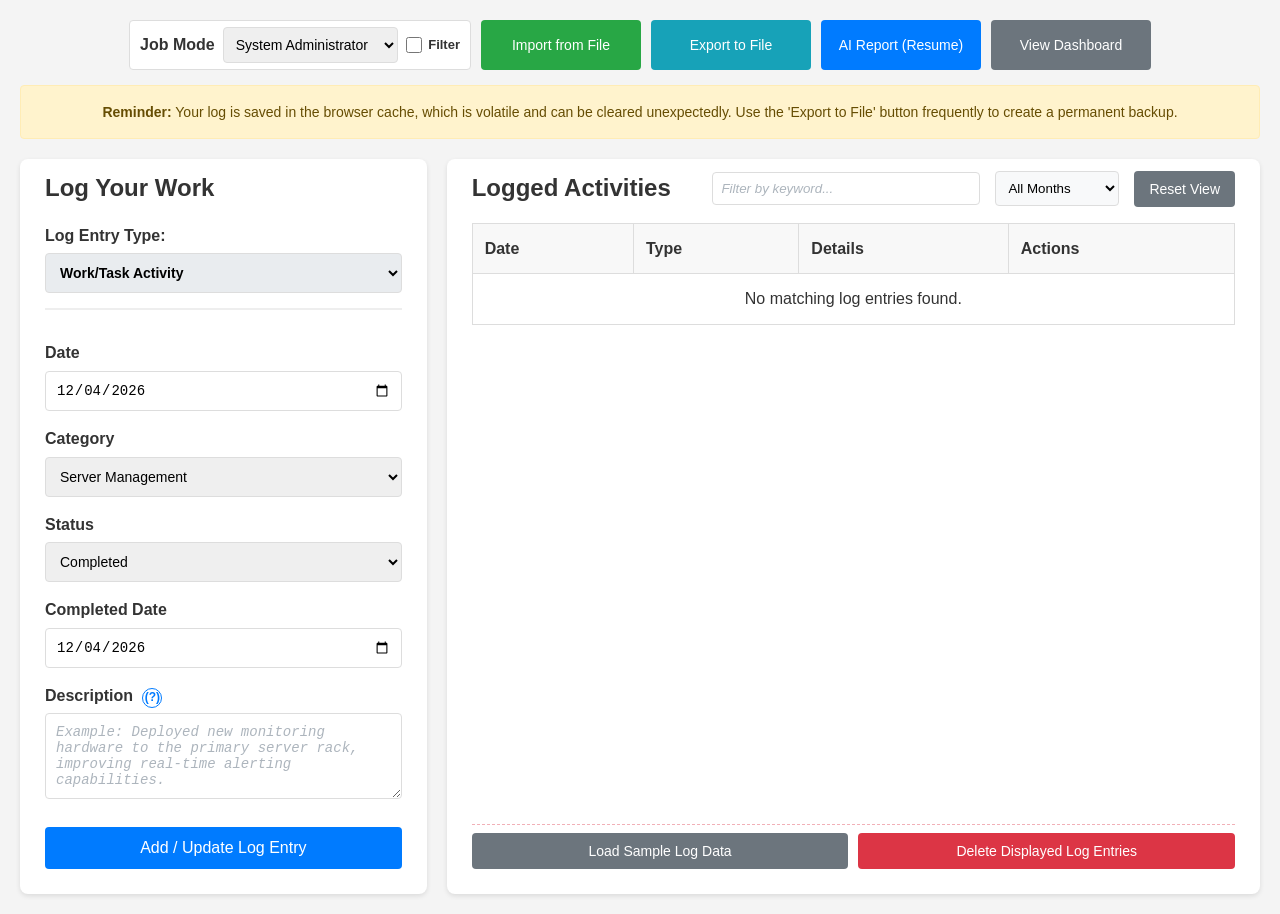
<file: index.html>
<!--
==============================================================================
  PROJECT:        WAR (Work Activity Report)
  FILE:           index.html
  AUTHOR:         Jason Coster-Mullen (Original), Gemini Enterprise (Refactor)
  VERSION:        8.0 (Job Mode Feature)
  LAST MODIFIED:  2026-02-10
  DESCRIPTION:
  The definitive HTML structure for the Work Activity Report application.
  This version introduces a "Job Mode" selector to allow users to switch
  between different roles, which dynamically updates the available task
  categories.
==============================================================================
-->
<!DOCTYPE html>
<html lang="en">
<head>
    <meta charset="UTF-8">
    <meta name="viewport" content="width=device-width, initial-scale=1.0">
    <title>WAR (Work Activity Report)</title>
    <link rel="stylesheet" href="style.css">
    <script src="chart.js"></script>
</head>
<body>
    <div class="main-header">
        <div class="controls-group top-buttons">
            <div class="header-job-mode-control">
                <label for="job-mode-selector"><strong>Job Mode</strong></label>
                <select id="job-mode-selector"></select>
                <label for="job-mode-filter-toggle" class="job-mode-filter-toggle" title="When enabled, only entries matching the selected Job Mode are shown.">
                    <input type="checkbox" id="job-mode-filter-toggle">
                    Filter
                </label>
            </div>
            <button id="import-btn"></button>
            <input type="file" id="import-file" accept=".json" style="display: none;">
            <button id="export-btn"></button>
            <button id="ai-report-btn"></button>
            <button id="toggle-view-btn"></button>
        </div>
        <div class="data-warning">
            <strong>Reminder:</strong> Your log is saved in the browser cache, which is volatile and can be cleared unexpectedly. Use the 'Export to File' button frequently to create a permanent backup.
        </div>
    </div>

    <!-- Main content is correctly outside the header -->
    <div id="logger-container" class="container">
        <div class="form-container">
            <h2>Log Your Work</h2>
            <form id="log-form">
                <input type="hidden" id="log-id">
                <label for="log-type-selector"><strong>Log Entry Type:</strong></label>
                <select id="log-type-selector"></select>
                <div id="form-section-task" class="form-section">
                    <label for="task-date">Date</label><input type="date" id="task-date">
                    <label for="task-category">Category</label><select id="task-category"></select> <!-- Options are now dynamically populated -->
                    <div id="other-category-wrapper" style="display: none;">
                        <label for="task-category-other">Specify Other Category</label>
                        <input type="text" id="task-category-other" placeholder="e.g., Emergency Patching">
                    </div>
                    <label for="task-status">Status</label><select id="task-status"></select>
                    <div id="task-completed-date-wrapper" style="display: none;">
                        <label for="task-completed-date">Completed Date</label>
                        <input type="date" id="task-completed-date">
                    </div>
                    <div id="project-title-wrapper" style="display: none;">
                        <label for="task-project">Project Title</label>
                        <input type="text" id="task-project" placeholder="e.g., Q3 Network Upgrade">
                    </div>
                    <label for="task-description">Description <span class="info-tooltip" title="Be specific! Instead of 'Fixed server', write 'Resolved performance issues on SRV-01 by clearing temp files and rebooting.' Add the 'why' or 'so what'.">(?)</span></label>
                    <textarea id="task-description" rows="4" placeholder="Example: Deployed new monitoring hardware to the primary server rack, improving real-time alerting capabilities."></textarea>
                </div>
                <div id="form-section-meeting" class="form-section">
                    <label for="meeting-date">Date</label><input type="date" id="meeting-date">
                    <label for="meeting-subject">Subject</label><input type="text" id="meeting-subject">
                    <label for="meeting-attendees">Attendees</label><input type="text" id="meeting-attendees">
                    <label for="meeting-duration">Duration</label><input type="text" id="meeting-duration" placeholder="e.g., 1 hr">
                </div>
                <div id="form-section-risk" class="form-section">
                    <label for="risk-date">Date</label><input type="date" id="risk-date">
                    <label for="risk-description">Risk Description</label><textarea id="risk-description" rows="3"></textarea>
                    <label for="risk-probability">Probability</label><select id="risk-probability"></select>
                    <label for="risk-impact">Impact</label><select id="risk-impact"></select>
                    <label for="risk-mitigation">Mitigation Strategy</label><textarea id="risk-mitigation" rows="2"></textarea>
                </div>
                <div id="form-section-generic" class="form-section">
                    <label for="generic-date">Date</label><input type="date" id="generic-date">
                    <label for="generic-description">Details</label><textarea id="generic-description" rows="4"></textarea>
                </div>
                <button type="submit">Add / Update Log Entry</button>
            </form>
        </div>
        <div class="log-view-container">
            <div class="log-controls filter-header">
                <h2>Logged Activities</h2>
                <div class="filter-controls">
                    <input type="text" id="search-input" list="search-suggestions" placeholder="Filter by keyword...">
                    <datalist id="search-suggestions"></datalist>
                    <select id="month-filter">
                        <option value="all">All Months</option>
                        <option value="rolling365">Last 365 Days</option>
                    </select>
                    <button id="reset-view-btn" type="button" aria-label="Reset current view filters">Reset View</button>
                </div>
            </div>
            <div id="drilldown-container" class="drilldown-container hidden">
                <span id="drilldown-text"></span>
                <button id="drilldown-clear-btn" type="button" aria-label="Clear drilldown filter">✕</button>
            </div>
            <div class="table-wrapper">
                <table class="log-table">
                    <thead>
                        <tr><th>Date</th><th>Type</th><th>Details</th><th>Actions</th></tr>
                    </thead>
                    <tbody id="log-entries-body"></tbody>
                </table>
            </div>
            <div class="danger-actions">
                <button id="sample-log-load-btn" type="button" aria-label="Load sample log">Load Sample Log Data</button>
                <button id="clear-month-btn" aria-label="Purge filtered results"></button>
            </div>
        </div>
    </div>

    <div id="dashboard-container" style="display: none;">
        <div class="dashboard-grid">
            <div class="chart-card">
                <h3>Tasks by Category</h3>
                <div class="chart-wrapper">
                    <canvas id="category-chart"></canvas>
                </div>
            </div>
            <div class="chart-card metrics-card">
                <h3>Key Metrics (Selected Period)</h3>
                <div id="key-metrics-container">
                    <div class="metric-item">
                        <span class="metric-value" id="metric-tasks">0</span>
                        <span class="metric-label">Total Tasks</span>
                    </div>
                    <div class="metric-item">
                        <span class="metric-value" id="metric-meetings">0</span>
                        <span class="metric-label">Total Meetings</span>
                    </div>
                    <div class="metric-item">
                        <span class="metric-value" id="metric-risks">0</span>
                        <span class="metric-label">Risks Identified</span>
                    </div>
                    <div class="metric-item">
                        <span class="metric-value" id="metric-accolades">0</span>
                        <span class="metric-label">Client Accolades</span>
                    </div>
                    <div class="metric-item">
                        <span class="metric-value" id="metric-requirements">0</span>
                        <span class="metric-label">New Requirements</span>
                    </div>
                    <div class="metric-item">
                        <span class="metric-value" id="metric-notes">0</span>
                        <span class="metric-label">General Notes</span>
                    </div>
                    <div class="metric-item">
                        <span class="metric-value" id="metric-in-progress">0</span>
                        <span class="metric-label">In Progress</span>
                    </div>
                    <div class="metric-item">
                        <span class="metric-value" id="metric-on-hold">0</span>
                        <span class="metric-label">On Hold</span>
                    </div>
                </div>
            </div>
        </div>
    </div>

    <script src="script.js"></script>
</body>
</html>
</file>
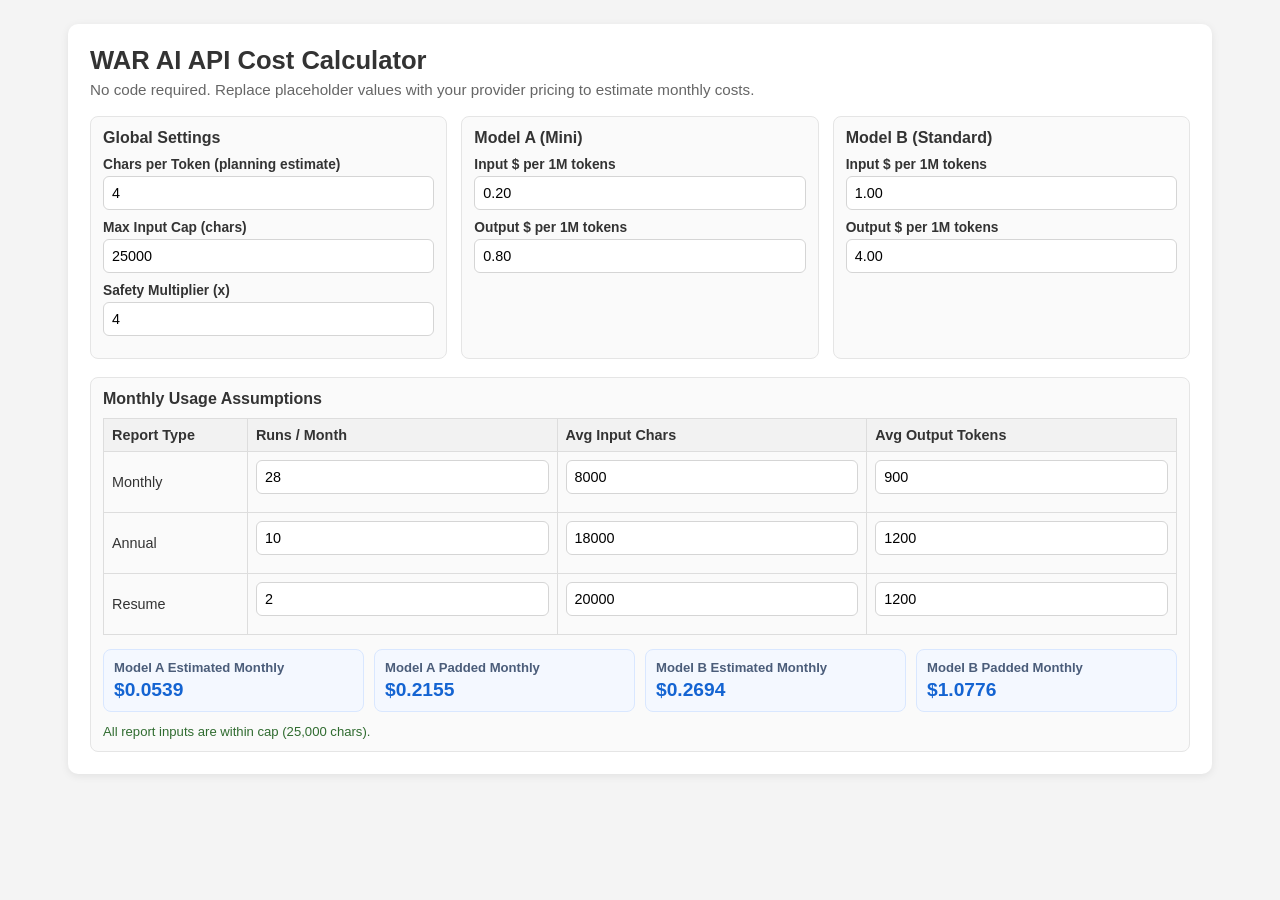
<file: ai_cost_calculator.html>
<!DOCTYPE html>
<html lang="en">
<head>
  <meta charset="UTF-8" />
  <meta name="viewport" content="width=device-width, initial-scale=1.0" />
  <title>WAR AI API Cost Calculator</title>
  <style>
    body {
      margin: 0;
      padding: 24px;
      font-family: -apple-system, BlinkMacSystemFont, "Segoe UI", Roboto, Helvetica, Arial, sans-serif;
      background: #f4f4f4;
      color: #333;
    }
    .container {
      max-width: 1100px;
      margin: 0 auto;
      background: #fff;
      border-radius: 10px;
      box-shadow: 0 2px 8px rgba(0,0,0,0.08);
      padding: 22px;
    }
    h1 {
      margin-top: 0;
      margin-bottom: 6px;
      font-size: 1.6rem;
    }
    .subtitle {
      margin-top: 0;
      margin-bottom: 18px;
      color: #666;
      font-size: 0.95rem;
    }
    .grid {
      display: grid;
      grid-template-columns: repeat(auto-fit, minmax(250px, 1fr));
      gap: 14px;
      margin-bottom: 18px;
    }
    .card {
      border: 1px solid #e5e5e5;
      border-radius: 8px;
      padding: 12px;
      background: #fafafa;
    }
    .card h2 {
      margin: 0 0 10px;
      font-size: 1rem;
    }
    label {
      display: block;
      font-size: 0.86rem;
      font-weight: 600;
      margin-bottom: 4px;
    }
    input {
      width: 100%;
      box-sizing: border-box;
      padding: 8px;
      margin-bottom: 10px;
      border: 1px solid #d5d5d5;
      border-radius: 6px;
      font-size: 0.9rem;
    }
    table {
      width: 100%;
      border-collapse: collapse;
      margin-top: 10px;
      font-size: 0.9rem;
    }
    th, td {
      border: 1px solid #ddd;
      padding: 8px;
      text-align: left;
    }
    th {
      background: #f2f2f2;
    }
    .result-wrap {
      margin-top: 14px;
      display: grid;
      grid-template-columns: repeat(auto-fit, minmax(210px, 1fr));
      gap: 10px;
    }
    .result {
      border: 1px solid #d9e7ff;
      background: #f4f8ff;
      border-radius: 8px;
      padding: 10px;
    }
    .result .label {
      font-size: 0.82rem;
      color: #4b5d7a;
      margin-bottom: 4px;
      font-weight: 600;
    }
    .result .value {
      font-size: 1.2rem;
      font-weight: 700;
      color: #1464d2;
    }
    .hint {
      margin-top: 12px;
      font-size: 0.82rem;
      color: #666;
    }
  </style>
</head>
<body>
  <div class="container">
    <h1>WAR AI API Cost Calculator</h1>
    <p class="subtitle">No code required. Replace placeholder values with your provider pricing to estimate monthly costs.</p>

    <div class="grid">
      <div class="card">
        <h2>Global Settings</h2>
        <label for="charsPerToken">Chars per Token (planning estimate)</label>
        <input id="charsPerToken" type="number" min="1" step="0.1" value="4" />

        <label for="maxChars">Max Input Cap (chars)</label>
        <input id="maxChars" type="number" min="1000" step="1000" value="25000" />

        <label for="paddingMultiplier">Safety Multiplier (x)</label>
        <input id="paddingMultiplier" type="number" min="1" step="0.5" value="4" />
      </div>

      <div class="card">
        <h2>Model A (Mini)</h2>
        <label for="inputRateA">Input $ per 1M tokens</label>
        <input id="inputRateA" type="number" min="0" step="0.0001" value="0.20" />

        <label for="outputRateA">Output $ per 1M tokens</label>
        <input id="outputRateA" type="number" min="0" step="0.0001" value="0.80" />
      </div>

      <div class="card">
        <h2>Model B (Standard)</h2>
        <label for="inputRateB">Input $ per 1M tokens</label>
        <input id="inputRateB" type="number" min="0" step="0.0001" value="1.00" />

        <label for="outputRateB">Output $ per 1M tokens</label>
        <input id="outputRateB" type="number" min="0" step="0.0001" value="4.00" />
      </div>
    </div>

    <div class="card">
      <h2>Monthly Usage Assumptions</h2>
      <table>
        <thead>
          <tr>
            <th>Report Type</th>
            <th>Runs / Month</th>
            <th>Avg Input Chars</th>
            <th>Avg Output Tokens</th>
          </tr>
        </thead>
        <tbody>
          <tr>
            <td>Monthly</td>
            <td><input id="runsMonthly" type="number" min="0" step="1" value="28" /></td>
            <td><input id="charsMonthly" type="number" min="0" step="100" value="8000" /></td>
            <td><input id="outMonthly" type="number" min="0" step="10" value="900" /></td>
          </tr>
          <tr>
            <td>Annual</td>
            <td><input id="runsAnnual" type="number" min="0" step="1" value="10" /></td>
            <td><input id="charsAnnual" type="number" min="0" step="100" value="18000" /></td>
            <td><input id="outAnnual" type="number" min="0" step="10" value="1200" /></td>
          </tr>
          <tr>
            <td>Resume</td>
            <td><input id="runsResume" type="number" min="0" step="1" value="2" /></td>
            <td><input id="charsResume" type="number" min="0" step="100" value="20000" /></td>
            <td><input id="outResume" type="number" min="0" step="10" value="1200" /></td>
          </tr>
        </tbody>
      </table>

      <div class="result-wrap">
        <div class="result">
          <div class="label">Model A Estimated Monthly</div>
          <div class="value" id="totalA">$0.00</div>
        </div>
        <div class="result">
          <div class="label">Model A Padded Monthly</div>
          <div class="value" id="totalAPadded">$0.00</div>
        </div>
        <div class="result">
          <div class="label">Model B Estimated Monthly</div>
          <div class="value" id="totalB">$0.00</div>
        </div>
        <div class="result">
          <div class="label">Model B Padded Monthly</div>
          <div class="value" id="totalBPadded">$0.00</div>
        </div>
      </div>

      <div class="hint" id="capHint"></div>
    </div>
  </div>

  <script>
    const ids = [
      'charsPerToken', 'maxChars', 'paddingMultiplier',
      'inputRateA', 'outputRateA', 'inputRateB', 'outputRateB',
      'runsMonthly', 'charsMonthly', 'outMonthly',
      'runsAnnual', 'charsAnnual', 'outAnnual',
      'runsResume', 'charsResume', 'outResume'
    ];

    const el = Object.fromEntries(ids.map(id => [id, document.getElementById(id)]));

    const money = n => '$' + n.toFixed(4);

    function val(id) {
      return Number(el[id].value || 0);
    }

    function runCost(inputChars, outputTokens, charsPerToken, inputRate, outputRate) {
      const inputTokens = inputChars / Math.max(0.1, charsPerToken);
      const inputCost = (inputTokens / 1_000_000) * inputRate;
      const outputCost = (outputTokens / 1_000_000) * outputRate;
      return inputCost + outputCost;
    }

    function calculateModelTotal(inputRate, outputRate) {
      const cpt = val('charsPerToken');
      const monthly = runCost(val('charsMonthly'), val('outMonthly'), cpt, inputRate, outputRate) * val('runsMonthly');
      const annual = runCost(val('charsAnnual'), val('outAnnual'), cpt, inputRate, outputRate) * val('runsAnnual');
      const resume = runCost(val('charsResume'), val('outResume'), cpt, inputRate, outputRate) * val('runsResume');
      return monthly + annual + resume;
    }

    function updateCapHint() {
      const maxChars = val('maxChars');
      const parts = [
        ['Monthly', val('charsMonthly')],
        ['Annual', val('charsAnnual')],
        ['Resume', val('charsResume')]
      ];
      const over = parts.filter(([, chars]) => chars > maxChars).map(([name]) => name);
      const hint = document.getElementById('capHint');
      if (over.length === 0) {
        hint.textContent = `All report inputs are within cap (${maxChars.toLocaleString()} chars).`;
        hint.style.color = '#2f6b2f';
      } else {
        hint.textContent = `Over cap (${maxChars.toLocaleString()} chars): ${over.join(', ')}. Consider reducing payload size.`;
        hint.style.color = '#8a2c2c';
      }
    }

    function recalc() {
      const totalA = calculateModelTotal(val('inputRateA'), val('outputRateA'));
      const totalB = calculateModelTotal(val('inputRateB'), val('outputRateB'));
      const multiplier = Math.max(1, val('paddingMultiplier'));

      document.getElementById('totalA').textContent = money(totalA);
      document.getElementById('totalAPadded').textContent = money(totalA * multiplier);
      document.getElementById('totalB').textContent = money(totalB);
      document.getElementById('totalBPadded').textContent = money(totalB * multiplier);

      updateCapHint();
    }

    ids.forEach(id => el[id].addEventListener('input', recalc));
    recalc();
  </script>
</body>
</html>
</file>
<file: style.css>
/******************************************************************************
 * PROJECT:        WAR (Work Activity Report)
 * FILE:           style.css
 * AUTHOR:         Jason Coster-Mullen (Original), Gemini Enterprise (Refactor)
 * VERSION:        8.0 (Job Mode Feature)
 * LAST MODIFIED:  2026-02-10
 * DESCRIPTION:
 *   Provides the complete styling for the WAR application. This stable
 *   version governs all layouts, including the dynamic forms and header
 *   controls, ensuring a consistent and responsive user experience.
 ******************************************************************************/
/* --- General Body & Layout --- */
body { font-family: -apple-system, BlinkMacSystemFont, "Segoe UI", Roboto, Helvetica, Arial, sans-serif; line-height: 1.6; background-color: #f4f4f4; color: #333; margin: 0; padding: 20px; }

/* --- Main Header & Button Controls --- */
.main-header {
    max-width: 1400px;
    margin: 0 auto 20px auto;
}

.controls-group.top-buttons {
    display: flex;
    flex-wrap: wrap;
    justify-content: center; /* Center the whole group */
    gap: 10px;
    margin-bottom: 15px;
}

.controls-group.top-buttons button {
    flex-grow: 0; /* Prevent any button from expanding */
    flex-basis: 160px;
}

.header-job-mode-control {
    display: flex;
    align-items: center;
    gap: 8px;
    background: #fff;
    border: 1px solid #ddd;
    border-radius: 4px;
    padding: 6px 10px;
    flex-basis: 320px;
}

.header-job-mode-control label {
    margin: 0;
    font-weight: 700;
    white-space: nowrap;
}

.header-job-mode-control select {
    width: 100%;
    min-width: 0;
    padding: 8px;
    border: 1px solid #ddd;
    border-radius: 4px;
    box-sizing: border-box;
    font-size: 14px;
}

.job-mode-filter-toggle {
    display: inline-flex;
    align-items: center;
    gap: 6px;
    margin: 0;
    white-space: nowrap;
    font-size: 13px;
    font-weight: 700;
    color: #333;
}

.job-mode-filter-toggle input[type="checkbox"] {
    width: 16px;
    height: 16px;
    margin: 0;
}

.ghost {
    visibility: hidden !important;
}

.hidden {
    display: none !important;
}

.container { max-width: 1400px; margin: 0 auto; display: grid; grid-template-columns: minmax(400px, 1fr) 2fr; gap: 20px; align-items: stretch; }
h1, h2, h3 { color: #333; }
h2 { margin: 0; }

/* --- Form & Log Containers --- */
.form-container, .log-view-container { background: #fff; padding: 10px 25px 25px; border-radius: 8px; box-shadow: 0 2px 5px rgba(0,0,0,0.1); height: 100%; box-sizing: border-box; }
.log-view-container { display: flex; flex-direction: column; box-sizing: border-box; }

/* --- Main Form Styling --- */
#log-form label { display: block; margin-top: 15px; margin-bottom: 5px; font-weight: bold; }
#log-form input, #log-form select, #log-form textarea { width: 100%; padding: 10px; border: 1px solid #ddd; border-radius: 4px; box-sizing: border-box; font-size: 14px; }
#log-type-selector { padding: 12px; background-color: #e9ecef; font-weight: bold; border-color: #ced4da; }
#log-form button[type="submit"] { width: 100%; padding: 12px; margin-top: 20px; border: none; border-radius: 4px; cursor: pointer; font-size: 16px; background-color: #007bff; color: white; }
#log-form button[type="submit"]:hover { background-color: #0056b3; }

/* --- Dynamic Form & Usability Styles --- */
.form-section { display: none; border-top: 2px solid #eee; padding-top: 15px; margin-top: 15px; }
.form-section.active { display: block; }
.info-tooltip { display: inline-block; margin-left: 5px; color: #007bff; font-weight: bold; cursor: help; border: 1px solid #007bff; border-radius: 50%; width: 18px; height: 18px; text-align: center; line-height: 16px; font-size: 12px; }
input::placeholder, textarea::placeholder { color: #adb5bd; font-style: italic; }

/* --- Log View & Controls --- */
.log-controls { display: flex; justify-content: space-between; align-items: center; margin-bottom: 15px; }
.filter-header { display: flex; justify-content: space-between; align-items: center; width: 100%; }
.filter-controls { display: flex; align-items: center; gap: 15px; }
#search-input { width: 250px; padding: 8px; border: 1px solid #ddd; border-radius: 4px; }
#month-filter { padding: 8px; border: 1px solid #ddd; border-radius: 4px; background-color: #f8f9fa; }

button { padding: 10px 15px; border-radius: 4px; cursor: pointer; font-size: 14px; border: none; color: white; }
#import-btn { background-color: #28a745; } #import-btn:hover { background-color: #218838; }
#export-btn { background-color: #17a2b8; } #export-btn:hover { background-color: #138496; }
#ai-report-btn { background-color: #007bff; color: #ffffff; }
#ai-report-btn:hover { background-color: #0056b3; }
#reset-view-btn { background-color: #6c757d; }
#reset-view-btn:hover { background-color: #5a6268; }
#sample-log-load-btn { background-color: #6c757d; }
#sample-log-load-btn:hover { background-color: #5a6268; }
#clear-month-btn { background-color: #dc3545; } #clear-month-btn:hover { background-color: #c82333; }
#toggle-view-btn { background-color: #6c757d; } #toggle-view-btn:hover { background-color: #5a6268; }

.data-warning { background-color: #fff3cd; color: #664d03; border: 1px solid #ffecb5; padding: 15px; border-radius: 4px; text-align: center; font-size: 14px; }

.drilldown-container {
    display: flex;
    align-items: center;
    justify-content: space-between;
    gap: 10px;
    padding: 8px 10px;
    margin-bottom: 10px;
    background-color: #e9ecef;
    border: 1px solid #ced4da;
    border-radius: 6px;
    color: #333;
    font-size: 13px;
}

#drilldown-clear-btn {
    background-color: #6c757d;
    color: #fff;
    padding: 6px 10px;
    border-radius: 4px;
}

#drilldown-clear-btn:hover {
    background-color: #5a6268;
}

/* --- Scrolling Table Logic --- */
.table-wrapper { flex-grow: 1; overflow-y: auto; position: relative; min-height: 150px; }
.log-table { width: 100%; border-collapse: collapse; }
.log-table th { position: sticky; top: -1px; background-color: #f8f8f8; font-weight: bold; z-index: 1; }
.log-table th, .log-table td { border: 1px solid #ddd; padding: 12px; text-align: left; vertical-align: middle; }
.log-table tr:hover { background-color: #f1f1f1; }
.log-table td:nth-child(3) { word-break: break-word; line-height: 1.4; }
.action-btn { background: none; border: none; cursor: pointer; font-size: 1rem; padding: 0 5px; }
.edit-btn { color: #007bff; } .delete-btn { color: #dc3545; }
.log-table td:last-child { width: 60px; text-align: center; }

.danger-actions {
    display: flex;
    justify-content: space-between;
    align-items: center;
    gap: 10px;
    margin-top: 10px;
    padding-top: 8px;
    border-top: 1px dashed #f1b0b7;
}

.danger-actions button {
    flex: 1 1 0;
}

/* --- Dashboard Styling --- */
#dashboard-container { display: none; max-width: 1400px; margin: 0 auto; }
.dashboard-grid { display: grid; grid-template-columns: 2fr 1fr; gap: 20px; align-items: start; }
.chart-card { background: #fff; padding: 25px; border-radius: 8px; box-shadow: 0 2px 5px rgba(0,0,0,0.1); display: flex; flex-direction: column; height: 100%; box-sizing: border-box; }
.chart-card h3 { margin-top: 0; text-align: center; margin-bottom: 25px; flex-shrink: 0; }
.chart-wrapper { margin: 0 auto; width: 100%; }

.metrics-card { min-width: 0; }
#key-metrics-container { display: grid; grid-template-columns: 1fr 1fr; gap: 15px; align-content: space-evenly; height: 100%; }
.metric-item { text-align: center; padding: 10px; background-color: #f8f9fa; border-radius: 8px; border: 1px solid #e9ecef; }
.metric-value { display: block; font-size: 2.2rem; font-weight: bold; color: #007bff; line-height: 1.1; }
.metric-label { color: #6c757d; font-size: 0.9rem; }

.log-table .status-open {
    color: #dc3545 !important;
    font-weight: 700;
}

.log-table .status-hold {
    color: #fd7e14 !important;
    font-weight: 700;
}

.log-table .status-completed {
    color: #28a745 !important;
    font-weight: 700;
}

.save-toast {
    position: fixed;
    right: 20px;
    bottom: 20px;
    z-index: 2000;
    padding: 10px 14px;
    border-radius: 6px;
    background-color: #28a745;
    color: #fff;
    font-size: 0.9rem;
    font-weight: 600;
    box-shadow: 0 2px 5px rgba(0,0,0,0.2);
    opacity: 0;
    transform: translateY(8px);
    pointer-events: none;
    transition: opacity 0.2s ease, transform 0.2s ease;
}

.save-toast.error {
    background-color: #dc3545;
}

.save-toast.visible {
    opacity: 1;
    transform: translateY(0);
}
</file>
